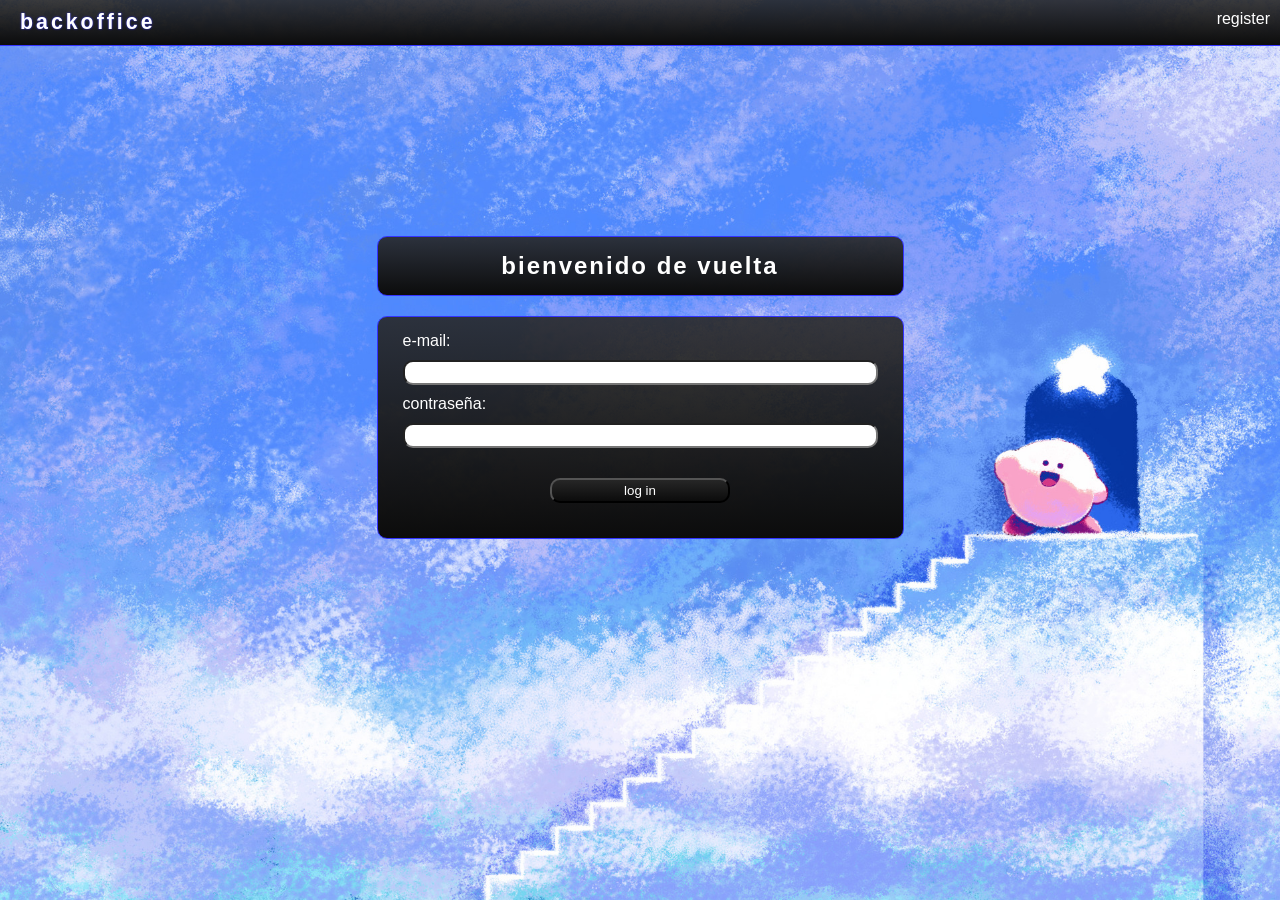
<file: index.html>
<!DOCTYPE html>
<html lang="en">
    <head>
        <meta charset="UTF-8" />
        <title>HOME</title>
        <link rel="stylesheet" href="styles.css">
        <script type="module" src="index.js"></script>
    </head>
    <body>
    
    
        <header>
            <h1>backoffice</h1>
            <button id="logout-btn">log out</button>
        </header>
        
        <main>
            <div class="chunk" id="intro">                
                <p>
                    index home page.
                </p>
            </div>         
            <h2 class="chunk">
                create project
            </h2>
            <form id="create-project" class="chunk">
                <label for="name">name:</label>
                <input id="name" name="name" type="text" minlength="10" required>
                
                <label for="description">description:</label>
                <input id="description" name="description" type="text" minlength="3" required>
                
                <label for="technologies">technologies:</label>
                <textarea id="technologies" name="technologies" required></textarea>
                
                
                <label for="repository">repository:</label>
                <input id="repository" name="repository" type="text" minlength="10" required>
                
                <label for="image">image (url):</label>
                <input id="image" name="image" type="text" minlength="10" required>
                
                <button type="submit">save</button>
            </form>  
                     
            <h2 class="chunk">
                projects
            </h2>
            <div id="my-projects">
            </div>
            
        </main>
        
    </body>
</html>
</file>
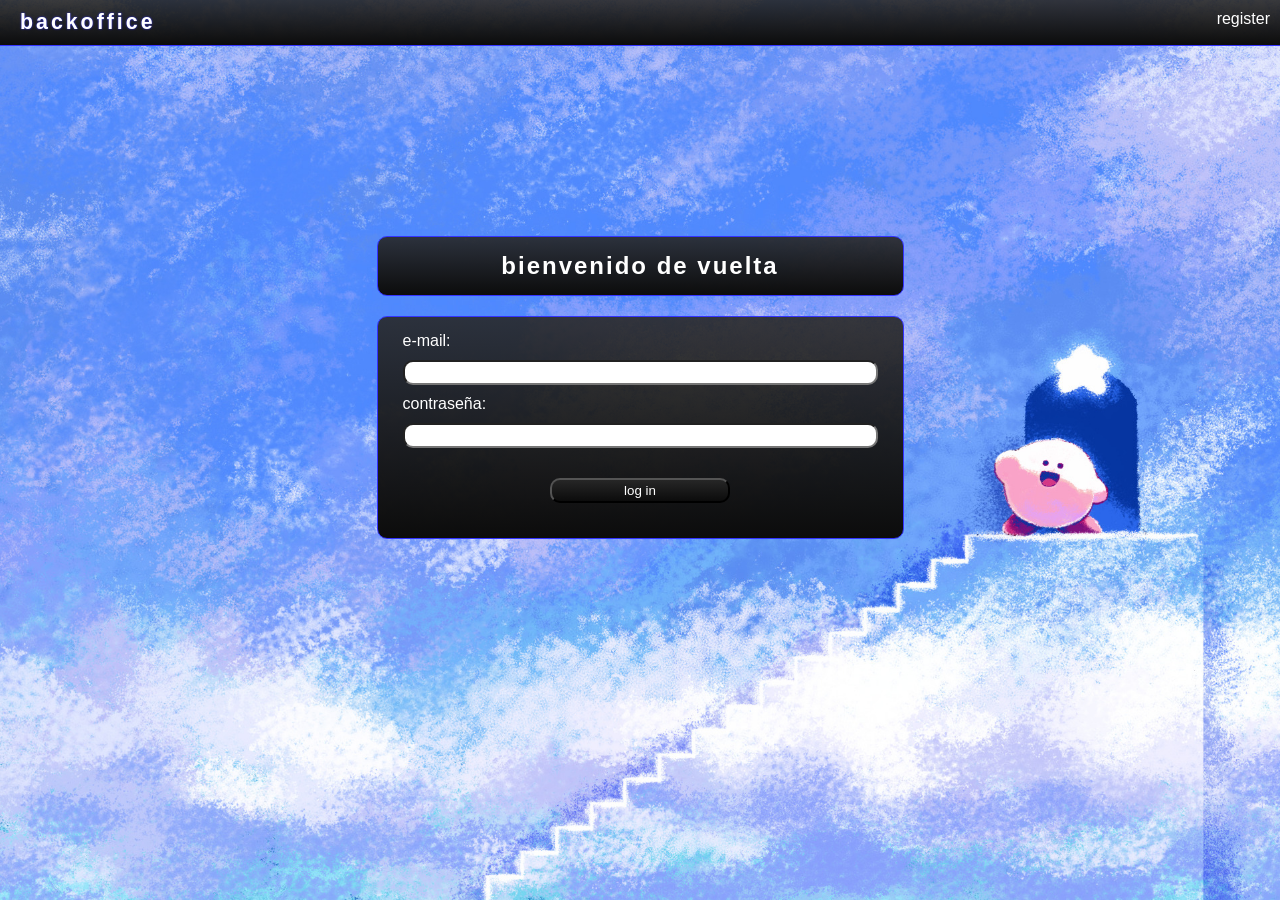
<file: login.html>
<!DOCTYPE html>
<html lang="en">
    <head>
        <meta charset="UTF-8" />
        <title>HOME</title>
        <link rel="stylesheet" href="styles.css">
        <script type="module" src="login.js"></script>
    </head>
    <body>
    
    
        <header>
            <h1>backoffice</h1>
            <a href="./register.html">register</a>
        </header>
        
        <main id="login">
            <h2 class="chunk">bienvenido de vuelta</h2>
            <form id="login-form" class="chunk">
                <label for="email">e-mail:</label>
                <input type="email" name="email" id="email" required>
                <label for="password">contraseña:</label>
                <input type="password" name="password" id="password" required>
                <button type="submit">log in</button>
            </form>
        </main>
        
        
    
    </body>
</html>
</file>
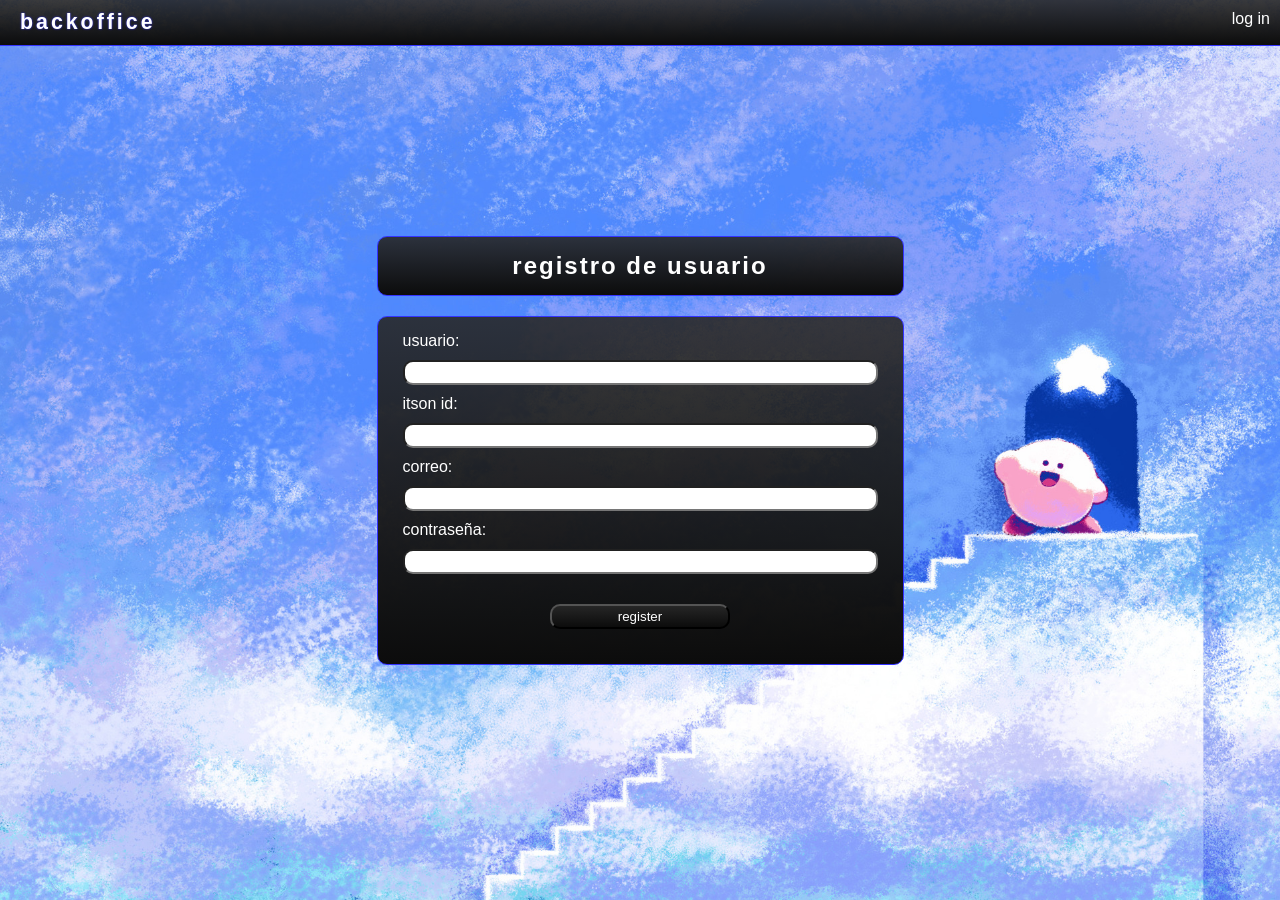
<file: register.html>
<!DOCTYPE html>
<html lang="en">
    <head>
        <meta charset="UTF-8" />
        <title>HOME</title>
        <link rel="stylesheet" href="styles.css">
        <script type="module" src="register.js"></script>
    </head>
    <body>
    
    
        <header>
            <h1>backoffice</h1>
            <a href="./login.html">log in</a>
        </header>
        
        <main id="register">
            <h2 class="chunk">registro de usuario</h2>
            <form id="register-form" class="chunk">
                <label for="username">usuario:</label>
                <input type="text" name="username" id="username">
                <label for="itsonid">itson id:</label>
                <input type="text" name="itsonid" id="itsonid" onkeypress="return /[0-9]/i.test(event.key)">
                <label for="email">correo:</label>
                <input type="email" name="email" id="email">
                <label for="password">contraseña:</label>
                <input type="password" name="password" id="password">
                <button type="submit">register</button>
            </form>
        </main>
        
    </body>
</html>
</file>
<file: styles.css>
* {
    margin: 0;
    padding: 0;
    font-family: sans-serif;
    color: white;
}

body {
    background: url("./images/kirby.jpg") center/cover no-repeat fixed;
    background-color: cornflowerblue;
}

hr {
    border-color: #ADADAD;
    background-color: #ADADAD;
    color: #ADADAD;
}

header {
    padding: 10px 0 10px 10px;
    background: linear-gradient(to bottom, 
    rgba(40, 40, 40, 0.9) 0%,
    #0c0c0c 100%
    );
    border-bottom: 1px #3333ff solid;
    margin: 0;
    font-weight: normal;
    display: flex;
    justify-content: space-between;
}

header a {
    font-size: 12pt;
    margin: 0 10px;
    text-decoration: none;
}

header a:hover {
    text-decoration: underline solid;
}

header h1 {
    font-size: 16pt;
    padding: 0 10px;
    text-shadow: 0 0 2px #3333ff;
    letter-spacing: 3px;
}

header button {
    font-size: 12pt;
    text-shadow: 0 0 2px #3333ff;
    background-color: transparent;
    border: none;
    margin: 0 10px;
}

header button:hover {
    text-decoration: underline solid;
}

main {
    width: 100%;
    display: flex;
    flex-flow: column nowrap;
}

main p {
    margin: 10px 3px;
}

.chunk {
    background: linear-gradient(to bottom, 
    rgba(40, 40, 40, 0.9) 0%,
    #0c0c0c 100%
    );
    border: 1px #3333ff solid;
    border-radius: 10px;
    
    width: 90%;
    max-width: 1000px;
    
    padding: 15px;
    margin: 10px auto;
}

#login, #register {
    max-width: 550px;
    margin: 20vh auto;
}

form {
    display: flex;
    flex-flow: column nowrap;
    gap: 10px;
    padding: 30px 20px;
}

label {
    margin: 0 10px;
}

input {
    color: black;
    border-radius: 10px;
    padding: 3px;
    margin: 0 10px;
}

textarea {
    font-size: 10pt;
    color: black;
    border-radius: 10px;
    padding: 3px;
    margin: 0 10px;
}

button {
    background: linear-gradient(to bottom, 
    rgba(40, 40, 40, 0.9) 0%,
    #0c0c0c 100%
    );
    width: 180px;
    height: 25px;
    margin: 20px auto;
    border-radius: 10px;
}

button:hover {
    background: linear-gradient(to bottom, 
    rgba(80, 80, 80, 0.9) 0%,
    rgba(20, 20, 20, 1) 100%
    );
}

main h2 {
    text-align: center;
    letter-spacing: 2px;
}

#logout-btn {
    background: transparent;
    width: fit-content;
    margin: 0 10px;
}

#create-project {
    max-width: 550px;
    margin: auto;
}

#my-projects {
    display: flex;
    flex-wrap: wrap;
    justify-content: center;
    width: 100%;
    max-width: 1000px;
    margin: 10px auto;
    gap: 5px;
}

.project {
    background: linear-gradient(to bottom, 
    rgba(40, 40, 40, 0.9) 0%,
    #0c0c0c 100%
    );
    border: 1px #3333ff solid;
    border-radius: 10px;
    width: 90%;
    max-width: 500px;
    height: fit-content;
    padding: 15px;
    margin: 10px;
}

.project h3 {
    font-size: 18pt;
    text-align: center;
}

.project img {
    margin: 10px auto;
    border-radius: 10px;
    width: 100%;
    max-height: 500px;
}

.project ul {
    list-style-type: square;
    padding-inline-start: 15px;
}

.project .repository {
    margin: 20px 0 0 0;
    text-align: center;
}

.project .botones {
    display: flex;
}

.mod {
    display: flex;
    justify-content: center;
}

.mod form {
    display: flex;
    flex-flow: column nowrap;
    gap: 10px;
    padding: 0;
}

.mod .button {
    margin: 0;
}

.mod .cancel {
    width: 90%;
    margin: 0 auto 10px auto;
}

@media screen and (min-width: 630px) {
    
    #my-projects {
        justify-content: flex-start;
    }
    
    .project {
        max-width: 400px;
    }
    
}
</file>
